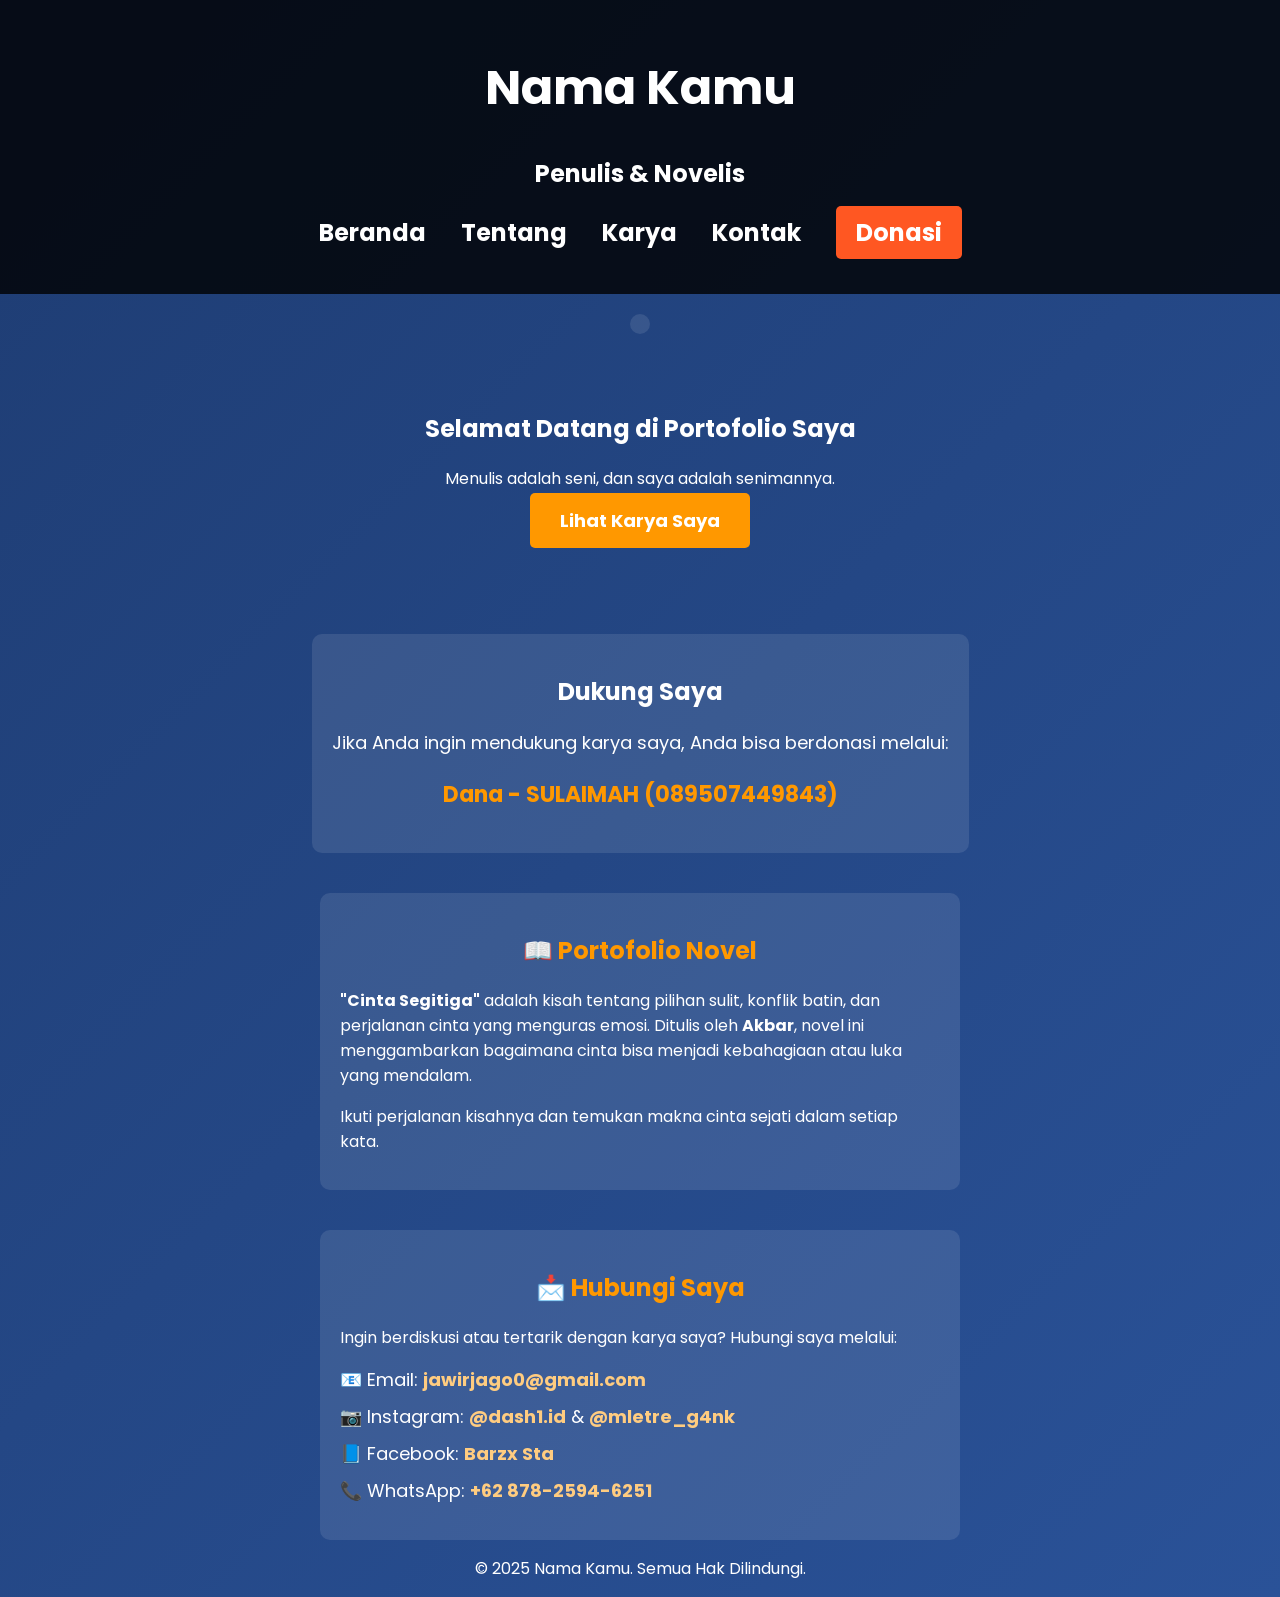
<file: index.html>
<!DOCTYPE html>
<html lang="id">
<head>
    <meta charset="UTF-8">
    <meta name="viewport" content="width=device-width, initial-scale=1.0">
    <title>Portofolio Keren</title>
    <link rel="stylesheet" href="style.css">
    <link href="https://fonts.googleapis.com/css2?family=Poppins:wght@300;400;600&display=swap" rel="stylesheet">
</head>
<body>
    <header>
        <h1>Nama Kamu</h1>
        <p>Penulis & Novelis</p>
        <nav>
            <ul>
                <li><a href="#">Beranda</a></li>
                <li><a href="#">Tentang</a></li>
                <li><a href="#">Karya</a></li>
                <li><a href="#">Kontak</a></li>
                <li><a href="#" class="donasi-btn">Donasi</a></li>
            </ul>
        </nav>
    </header>

<section class="clock-weather">
    <div id="datetime"></div>
    <div id="weather"></div>
</section>
    <section class="hero">
        <h2>Selamat Datang di Portofolio Saya</h2>
        <p>Menulis adalah seni, dan saya adalah senimannya.</p>
        <a href="#" class="cta-button">Lihat Karya Saya</a>
    </section>

<section class="donasi-section">
    <h2>Dukung Saya</h2>
    <p>Jika Anda ingin mendukung karya saya, Anda bisa berdonasi melalui:</p>
    <p class="donasi-info">Dana - SULAIMAH (089507449843)</p>
</section>

<section class="portfolio">
    <h2>📖 Portofolio Novel</h2>
    <p><strong>"Cinta Segitiga"</strong> adalah kisah tentang pilihan sulit, konflik batin, dan perjalanan cinta yang menguras emosi. 
       Ditulis oleh <strong>Akbar</strong>, novel ini menggambarkan bagaimana cinta bisa menjadi kebahagiaan atau luka yang mendalam.</p>
    <p>Ikuti perjalanan kisahnya dan temukan makna cinta sejati dalam setiap kata.</p>
</section>

<section class="contact">
    <h2>📩 Hubungi Saya</h2>
    <p>Ingin berdiskusi atau tertarik dengan karya saya? Hubungi saya melalui:</p>
    <ul>
        <li>📧 Email: <a href="mailto:jawirjago0@gmail.com">jawirjago0@gmail.com</a></li>
        <li>📷 Instagram: <a href="https://instagram.com/dash1.id" target="_blank">@dash1.id</a> & <a href="https://instagram.com/mletre_g4nk" target="_blank">@mletre_g4nk</a></li>
        <li>📘 Facebook: <a href="https://facebook.com/BarzxSta" target="_blank">Barzx Sta</a></li>
        <li>📞 WhatsApp: <a href="https://wa.me/6287825946251" target="_blank">+62 878-2594-6251</a></li>
    </ul>
</section>
    <footer>
        <p>&copy; 2025 Nama Kamu. Semua Hak Dilindungi.</p>
    </footer>
</body>
</html>
</file>
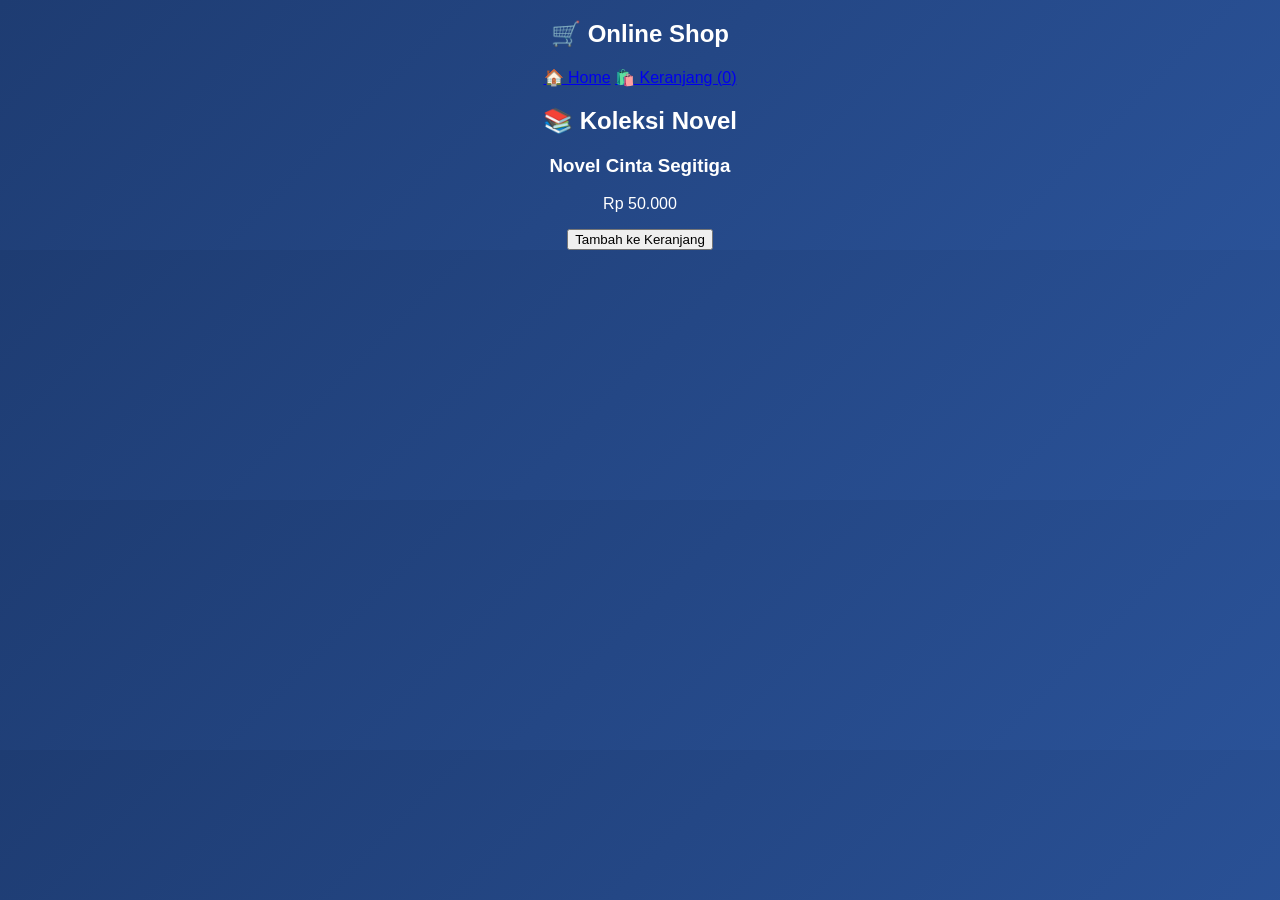
<file: shop.html>
<!DOCTYPE html>
<html lang="id">
<head>
    <meta charset="UTF-8">
    <meta name="viewport" content="width=device-width, initial-scale=1.0">
    <title>Online Shop</title>
    <link rel="stylesheet" href="style.css">
    <script src="script.js" defer></script>
</head>
<body>
    <nav class="navbar">
        <h1>🛒 Online Shop</h1>
        <div class="menu">
            <a href="index.html" class="btn">🏠 Home</a>
            <a href="#cart" class="btn">🛍️ Keranjang (<span id="cart-count">0</span>)</a>
        </div>
    </nav>
    <section id="shop">
        <h2>📚 Koleksi Novel</h2>
        <div class="product-container">
            <div class="product">
                <h3>Novel Cinta Segitiga</h3>
                <p>Rp 50.000</p>
                <button class="add-to-cart" data-name="Novel Cinta Segitiga" data-price="50000">Tambah ke Keranjang</button>
            </div>
        </div>
    </section>
</body>
</html>
</file>
<file: style.css>
/* Tampilan modern dan elegan */
body {
    font-family: 'Poppins', sans-serif;
    background: linear-gradient(135deg, #1e3c72, #2a5298);
    color: white;
    margin: 0;
    padding: 0;
    text-align: center;
}

header {
    background: rgba(0, 0, 0, 0.8);
    padding: 20px;
    font-size: 24px;
    font-weight: bold;
}

nav ul {
    list-style: none;
    padding: 0;
}

nav ul li {
    display: inline;
    margin: 0 15px;
}

nav ul li a {
    text-decoration: none;
    color: white;
    font-weight: bold;
}

.hero {
    padding: 50px;
}

.cta-button {
    background: #ff9800;
    color: white;
    border: none;
    padding: 15px 30px;
    text-decoration: none;
    font-size: 18px;
    font-weight: bold;
    border-radius: 5px;
    transition: 0.3s;
}

.cta-button:hover {
    background: #e68900;
    transform: scale(1.1);
}

/* Tombol Donasi */
.donasi-btn {
    background: #ff5722;
    padding: 10px 20px;
    border-radius: 5px;
    transition: 0.3s;
}

.donasi-btn:hover {
    background: #e64a19;
    transform: scale(1.1);
}

/* Bagian Donasi */
.donasi-section {
    margin-top: 50px;
    padding: 20px;
    background: rgba(255, 255, 255, 0.1);
    border-radius: 10px;
    display: inline-block;
}

.donasi-section p {
    font-size: 18px;
}

.donasi-section .donasi-info {
    font-size: 22px;
    font-weight: bold;
    color: #ff9800;
}

.clock-weather {
    margin-top: 20px;
    padding: 10px;
    background: rgba(255, 255, 255, 0.1);
    border-radius: 10px;
    display: inline-block;
    font-size: 18px;
    font-weight: bold;
}

.portfolio, .contact {
    margin-top: 40px;
    padding: 20px;
    background: rgba(255, 255, 255, 0.1);
    border-radius: 10px;
    text-align: left;
    max-width: 600px;
    margin-left: auto;
    margin-right: auto;
}

.portfolio h2, .contact h2 {
    color: #ff9800;
    text-align: center;
}

.contact ul {
    list-style: none;
    padding: 0;
}

.contact ul li {
    margin: 10px 0;
    font-size: 18px;
}

.contact a {
    color: #ffcc80;
    text-decoration: none;
    font-weight: bold;
}

.contact a:hover {
    text-decoration: underline;
}
</file>
